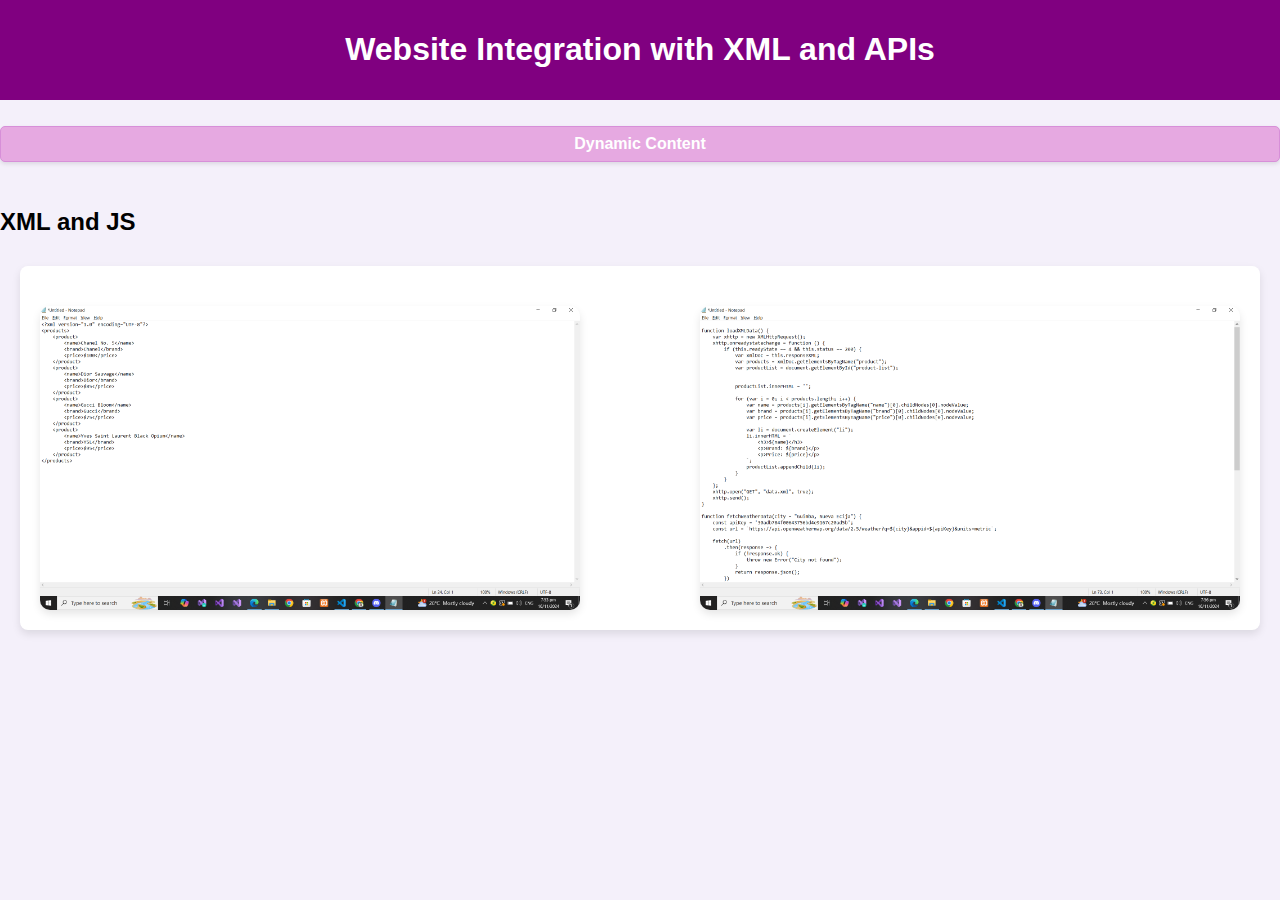
<file: index.html>
<!DOCTYPE html>
<html lang="en">
<head>
    <meta charset="UTF-8">
    <meta name="viewport" content="width=device-width, initial-scale=1.0">
    <title>Integration</title>
    <link rel="stylesheet" href="style.css">
</head>
<body>
    <header>
        <h1>Website Integration with XML and APIs</h1>
    </header>
    <nav>
        <ul>
            <li><a href="integration.html">Dynamic Content</a></li>
        </ul>
    </nav>
    <h2>XML and JS</h2>
    <section class="image-container">
        <div class="image-box">
            <img src="Screenshot (331).png" alt="Screenshot 1 of dynamic content" class="image">
        </div>
        <div class="image-box">
            <img src="Screenshot (333).png" alt="Screenshot 2 of dynamic content" class="image">
        </div>
    </section>
</body>
</html>
</file>
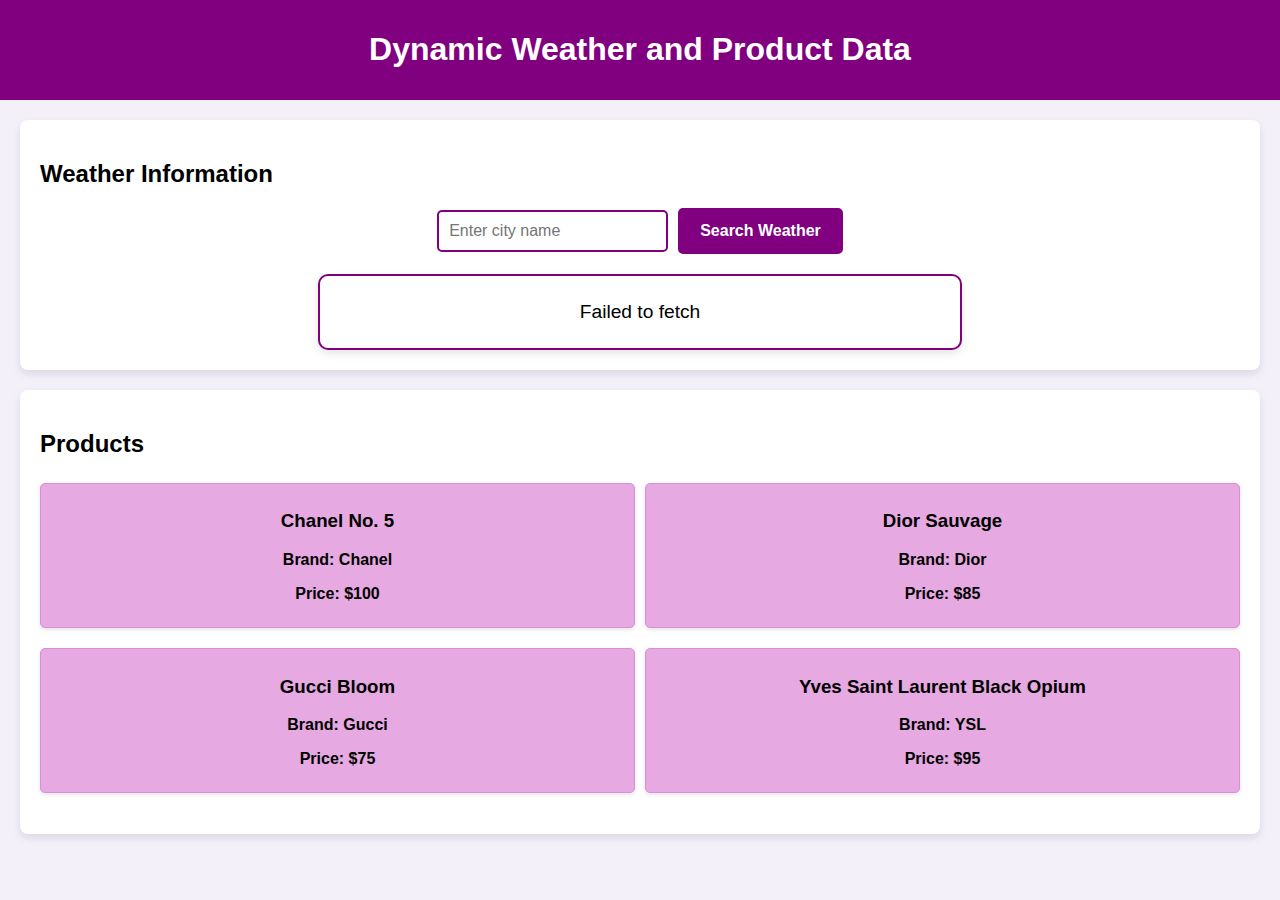
<file: integration.html>
<!DOCTYPE html>
<html lang="en">
<head>
    <meta charset="UTF-8">
    <meta name="viewport" content="width=device-width, initial-scale=1.0">
    <title>Weather and Product Data</title>
    <script src="script.js" defer></script> 
    <link rel="stylesheet" href="style.css"> 
</head>
<body>
    <header>
        <h1>Dynamic Weather and Product Data</h1>
    </header>
    
    <section>
        <h2>Weather Information</h2>
        <div>
            <input type="text" id="city-input" placeholder="Enter city name" />
            <button id="search-weather">Search Weather</button>
        </div>
        <div id="weather-info">
            <h3>Weather in Guimba, Nueva Ecija</h3>
            <p>Loading...</p>
        </div>
    </section>

    <section>
        <h2>Products</h2>
        <ul id="product-list"></ul> 
    </section>
</body>
</html>
</file>
<file: style.css>
body {
    font-family: Arial, sans-serif;
    margin: 0;
    padding: 0;
    background-color: #f4f0fa;
}

header, footer {
    background-color: #800080;
    color: white;
    text-align: center;
    padding: 10px 0;
}

nav {
    padding: 10px 0;
    text-align: center;
}

nav a {
    color: white;
    text-decoration: none;
    padding: 10px;
    margin: 0 15px;
    border-radius: 5px;
}

nav a:hover {
    background-color: #9b4d96;
}

footer {
    position: fixed;
    bottom: 0;
    width: 100%;
}


section {
    padding: 20px;
    margin: 20px;
    background-color: #fff;
    border-radius: 8px;
    box-shadow: 0 4px 8px rgba(0, 0, 0, 0.1);
}


ul, #product-list {
    list-style-type: none;
    padding-left: 0;
}

#product-list {
    display: grid;
    grid-template-columns: repeat(2, 1fr);
    gap: 10px;
}

li {
    padding: 8px;
    background-color: #e6a9e1;
    margin: 5px 0;
    border: 1px solid #d78fd8;
    border-radius: 5px;
    font-size: 16px;
    font-weight: bold;
    text-align: center;
    box-shadow: 0 2px 4px rgba(0, 0, 0, 0.1);
    transition: background-color 0.3s ease, transform 0.2s ease;
}

#product-list li {
    transition: background-color 0.3s ease, transform 0.2s ease;
}

li:hover {
    background-color: #d78fd8;
    transform: scale(1.05);
}


#weather-info {
    padding: 20px;
    background-color: #fff;
    border: 2px solid #800080;
    border-radius: 10px;
    text-align: center;
    box-shadow: 0 4px 8px rgba(0, 0, 0, 0.1);
    width: 50%;
    margin-left: auto;
    margin-right: auto;
}

#weather-info h3 {
    margin-bottom: 10px;
    font-size: 1.5em;
    color: #800080;
}

#weather-info p {
    margin: 5px 0;
    font-size: 1.2em;
}


section div {
    display: flex;
    justify-content: center;
    align-items: center;
    margin-top: 20px;
    gap: 10px;
}

#city-input, #barangay-search {
    padding: 10px;
    font-size: 16px;
    border: 2px solid #800080;
    border-radius: 5px;
    outline: none;
}

#city-input:focus, #barangay-search:focus {
    border-color: #9b4d96;
    box-shadow: 0 0 5px rgba(155, 77, 150, 0.5);
}

#search-weather, #search-barangay {
    padding: 12px 20px;
    font-size: 16px;
    font-weight: bold;
    color: white;
    background-color: #800080;
    border: 2px solid #800080;
    border-radius: 5px;
    cursor: pointer;
    transition: all 0.3s ease;
}

#search-weather:hover, #search-barangay:hover {
    background-color: #9b4d96;
    border-color: #9b4d96;
}

#search-weather:active, #search-barangay:active {
    background-color: #6a006a;
    border-color: #6a006a;
    transform: scale(0.98);
}


#barangay-result {
    margin-top: 20px;
    padding: 15px;
    background-color: #f4f0fa;
    border: 1px solid #d78fd8;
    border-radius: 5px;
    font-size: 18px;
    font-weight: bold;
    color: #800080;
    text-align: center;
}


.image-container {
    display: flex;
    justify-content: space-between;
    gap: 20px;
    margin-top: 30px;
    padding: 20px;
    text-align: center;
}

.image-box {
    width: 45%;
    height: auto;
    overflow: hidden;
    border-radius: 10px;
    box-shadow: 0 4px 8px rgba(0, 0, 0, 0.1);
    transition: transform 0.3s ease-in-out;
}

.image-box img {
    width: 100%;
    height: 100%;
    object-fit: cover;
}

.image-box:hover {
    transform: scale(1.15);
}
@media (max-width: 768px) {
    /* Adjusting the product list to a single column on small screens */
    #product-list {
        grid-template-columns: 1fr;
    }

    /* Ensuring weather info fits well on smaller screens */
    #weather-info {
        width: 90%;
    }

    /* Center-align the input and buttons with smaller gaps */
    section div {
        flex-direction: column;
        gap: 15px;
    }

    #city-input, #barangay-search {
        width: 100%; /* Make input fields full width */
    }

    #search-weather, #search-barangay {
        width: 100%; /* Make buttons full width */
    }

    /* Adjusting image container for small screens */
    .image-container {
        flex-direction: column;
        gap: 15px;
    }

    .image-box {
        width: 100%;
    }
}

@media (max-width: 480px) {
    /* Further reduce padding and font sizes for very small screens */
    body {
        padding: 10px;
    }

    section {
        padding: 15px;
    }

    #weather-info h3 {
        font-size: 1.2em;
    }

    #weather-info p {
        font-size: 1em;
    }

    #product-list li {
        font-size: 14px;
        padding: 5px;
    }

    nav a {
        padding: 5px;
        margin: 0 10px;
        font-size: 14px;
    }

    header, footer {
        font-size: 14px;
        padding: 8px 0;
    }
}
</file>
